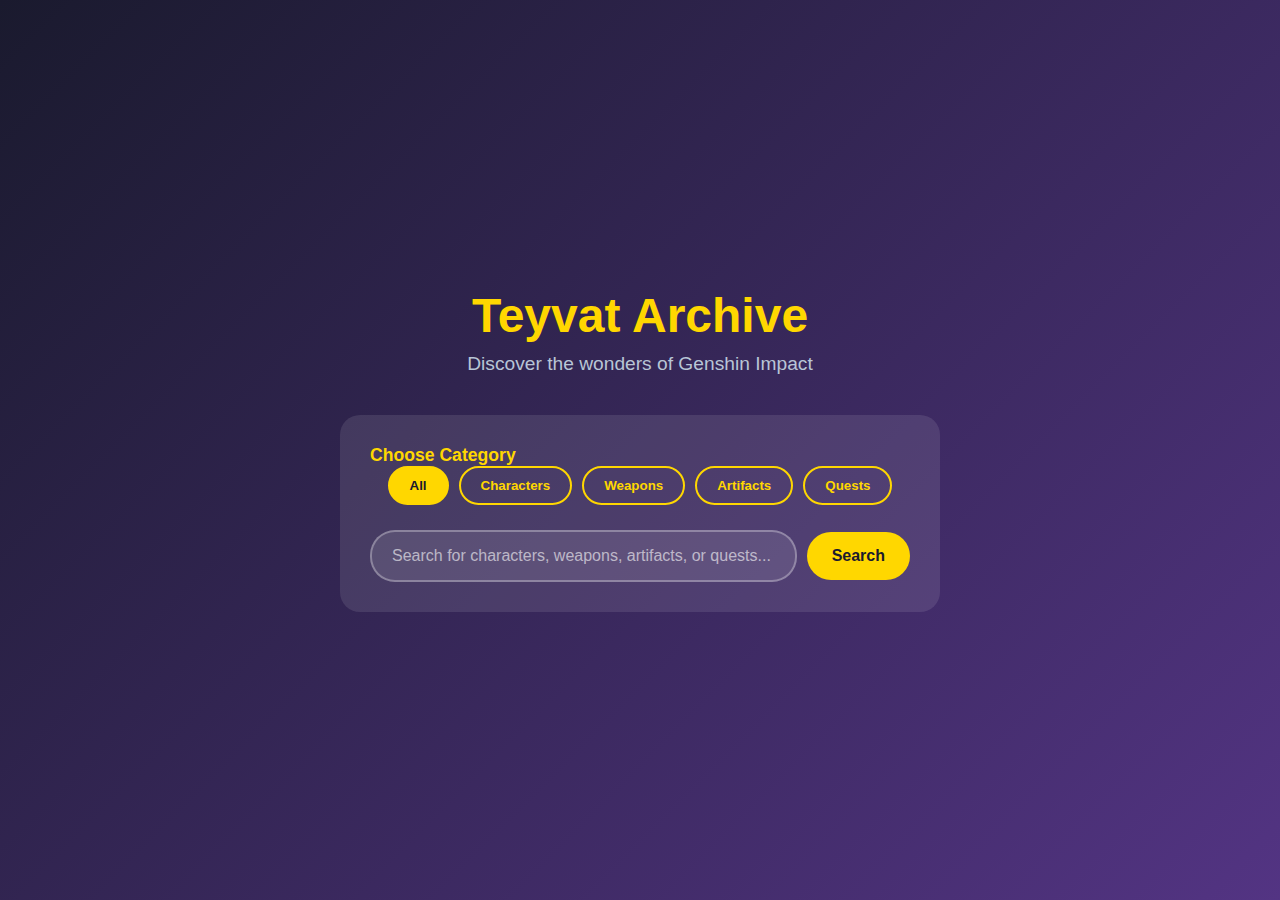
<file: ElasticSearch_Materials_2025/flask_dev/index.html>
<!DOCTYPE html>
<html lang="en">
  <head>
    <meta charset="UTF-8" />
    <meta name="viewport" content="width=device-width, initial-scale=1.0" />
    <title>Genshin Impact Search Engine</title>
    
    <link rel="stylesheet" href="style.css" />
  </head>
  <body>
  
    <div class="container">
      <!-- Header -->
      <section class="header">
        <h1 class="title">Teyvat Archive</h1>
        <p class="subtitle">Discover the wonders of Genshin Impact</p>
      </section>

      <!-- Search Container -->
      <section class="search-container">
        <!-- Filter Section -->
        <div class="filter-section">
          <label class="filter-label">Choose Category</label>
          <div class="filter-buttons">
            <button class="filter-btn active" data-filter="all">All</button>
            <button class="filter-btn" data-filter="characters">
              Characters
            </button>
            <button class="filter-btn" data-filter="weapons">Weapons</button>
            <button class="filter-btn" data-filter="artifacts">
              Artifacts
            </button>
            <button class="filter-btn" data-filter="quests">Quests</button>
          </div>
        </div>

        <!-- Search Section -->
        <div class="search-section">
          <input
            type="text"
            class="search-input"
            placeholder="Search for characters, weapons, artifacts, or quests..."
            id="searchInput"
          />
          <button class="search-btn" id="searchButton">Search</button>
        </div>

        <!-- Results Section -->
        <div class="results-section" id="resultsSection">
          <div class="results-header">Search Results</div>
          <div class="results-text" id="resultsText">
            Your search results will appear here...
          </div>
        </div>
      </section>
    </div>

    <script src="script.js"></script>
  </body>
</html>
</file>
<file: ElasticSearch_Materials_2025/flask_dev/style.css>
* {
    margin: 0;
    padding: 0;
    box-sizing: border-box;
}

body {
    font-family: Arial, sans-serif;
    background: linear-gradient(135deg, #1a1a2e, #533483);
    min-height: 100vh;
    color: white;
}

.container {
    max-width: 800px;
    margin: 0 auto;
    padding: 40px 20px;
    min-height: 100vh;
    display: flex;
    flex-direction: column;
    justify-content: center;
    align-items: center;
}

.header {
    text-align: center;
    margin-bottom: 40px;
}

.title {
    font-size: 3rem;
    color: #ffd700;
    margin-bottom: 10px;
}

.subtitle {
    font-size: 1.2rem;
    color: #b8c5d6;
}

.search-container {
    background: rgba(255, 255, 255, 0.1);
    border-radius: 20px;
    padding: 30px;
    width: 100%;
    max-width: 600px;
}

.filter-section {
    margin-bottom: 25px;
}

.filter-label {
    font-size: 1.1rem;
    color: #ffd700;
    margin-bottom: 15px;
    text-align: center;
    font-weight: bold;
}

.filter-buttons {
    display: flex;
    flex-wrap: wrap;
    gap: 10px;
    justify-content: center;
}

.filter-btn {
    padding: 10px 20px;
    border: 2px solid #ffd700;
    border-radius: 25px;
    background: transparent;
    color: #ffd700;
    font-weight: bold;
    cursor: pointer;
    transition: all 0.3s ease;
}

.filter-btn:hover {
    background: #ffd700;
    color: #1a1a2e;
}

.filter-btn.active {
    background: #ffd700;
    color: #1a1a2e;
}

.search-section {
    display: flex;
    gap: 10px;
    align-items: center;
}

.search-input {
    flex: 1;
    padding: 15px 20px;
    border: 2px solid rgba(255, 255, 255, 0.3);
    border-radius: 25px;
    background: rgba(255, 255, 255, 0.1);
    color: white;
    font-size: 1rem;
    outline: none;
}

.search-input::placeholder {
    color: rgba(255, 255, 255, 0.6);
}

.search-input:focus {
    border-color: #ffd700;
}

.search-btn {
    padding: 15px 25px;
    border: none;
    border-radius: 25px;
    background: #ffd700;
    color: #1a1a2e;
    font-weight: bold;
    font-size: 1rem;
    cursor: pointer;
    transition: all 0.3s ease;
}

.search-btn:hover {
    background: #ffed4e;
    transform: translateY(-2px);
}

.results-section {
    margin-top: 25px;
    padding: 20px;
    background: rgba(255, 255, 255, 0.05);
    border-radius: 15px;
    display: none;
}

.results-section.show {
    display: block;
}

.results-header {
    color: #ffd700;
    font-size: 1.2rem;
    margin-bottom: 10px;
    font-weight: bold;
}

.results-text {
    color: #b8c5d6;
    line-height: 1.5;
}

/* Responsive design */
@media (max-width: 768px) {
    .title {
        font-size: 2.5rem;
    }
    
    .search-section {
        flex-direction: column;
        gap: 15px;
    }
    
    .search-input {
        width: 100%;
    }
}

@media (max-width: 480px) {
    .title {
        font-size: 2rem;
    }
    
    .filter-buttons {
        flex-direction: column;
        align-items: center;
    }
    
    .filter-btn {
        width: 180px;
    }
}
</file>
